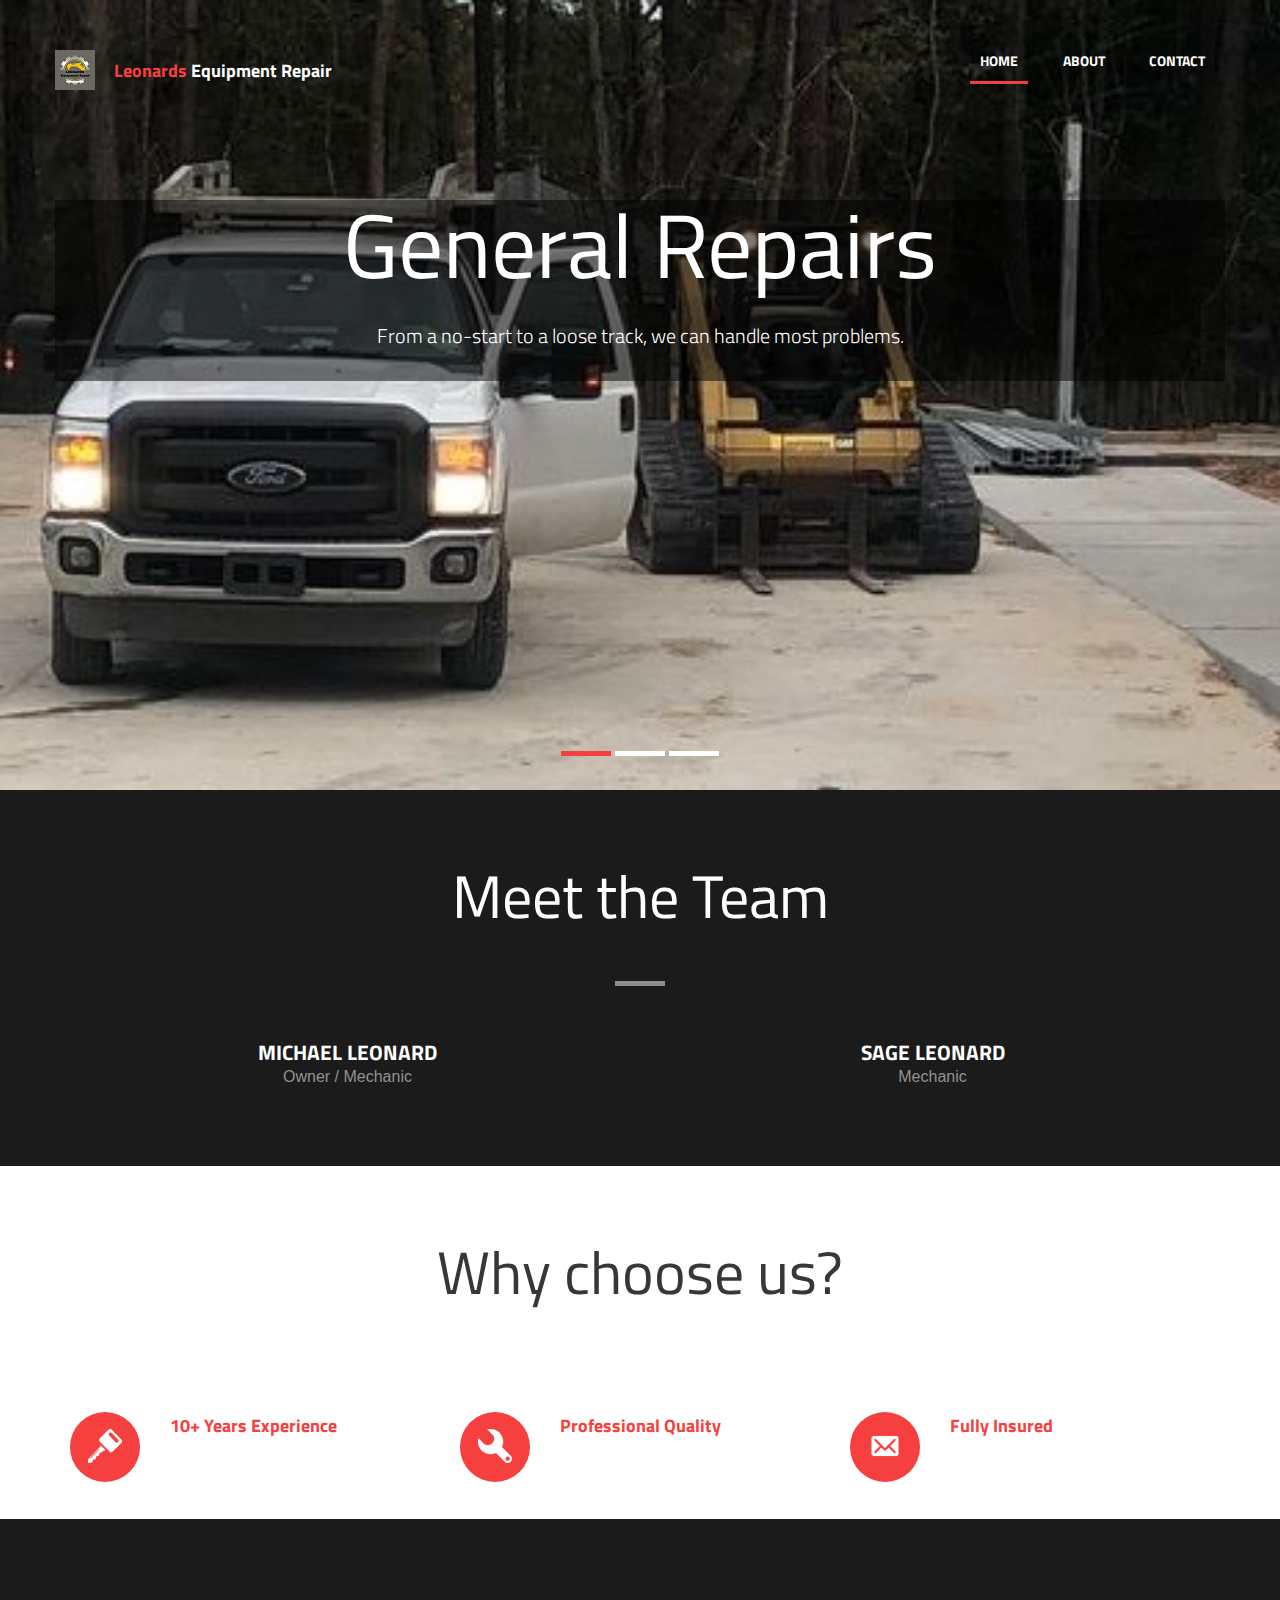
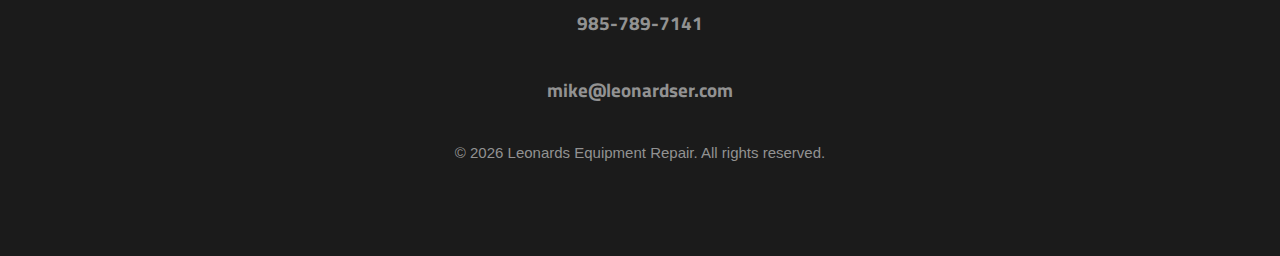
<file: index.html>
<!DOCTYPE html>
<html lang="en">
	<head>
		<meta charset="UTF-8">
		<meta http-equiv="X-UA-Compatible" content="IE=edge">
		<meta name="viewport" content="width=device-width, initial-scale=1.0,maximum-scale=1">
		
		<title>Home | Leonards Equipment Repair</title>
		
		<!-- Loading Favicons -->
		<link rel="apple-touch-icon" sizes="76x76" href="images/Favicon/apple-touch-icon.png">
		<link rel="icon" type="image/png" sizes="32x32" href="images/Favicon/favicon-32x32.png">
		<link rel="icon" type="image/png" sizes="16x16" href="images/Favicon/favicon-16x16.png">
		<link rel="manifest" href="images/Favicon/site.webmanifest">
		<link rel="mask-icon" href="images/Favicon/safari-pinned-tab.svg" color="#5bbad5">
		<meta name="msapplication-TileColor" content="#da532c">
		<meta name="theme-color" content="#ffffff">

		<!-- Loading third party fonts -->
		<link href="https://fonts.googleapis.com/css?family=Titillium+Web:300,400,700|" rel="stylesheet" type="text/css">
		<link href="fonts/font-awesome.min.css" rel="stylesheet" type="text/css">

		<!-- Loading main css file -->
		<link rel="stylesheet" href="style.css">
		
		<!--[if lt IE 9]>
		<script src="js/ie-support/html5.js"></script>
		<script src="js/ie-support/respond.js"></script>
		<![endif]-->

	</head>


	<body class="header-collapse">
		
		<div id="site-content">
			
			<header class="site-header">
				<div class="container">
					<a id="branding" href="index.html">
						<img src="images/logo.png" alt="Company Logo" class="logo">
						<h1 class="site-title">Leonards<span> Equipment Repair</span></h1>
					</a>

					<nav class="main-navigation">
						<button type="button" class="menu-toggle"><i class="fa fa-bars"></i></button>
						<ul class="menu">
							<li class="menu-item current-menu-item"><a href="index.html">Home</a></li>
							<li class="menu-item"><a href="about.html">About</a></li>
							<li class="menu-item"><a href="contact.html">Contact</a></li>
						</ul>
					</nav>
					<nav class="mobile-navigation"></nav>
				</div>
			</header> <!-- .site-header -->

			<main class="main-content">
				<div class="hero hero-slider">
					<ul class="slides">
						<li data-bg-image="dummy/slide-1.jpg" style="background-repeat: no-repeat; background-position: center; background-size: cover;">
							<div class="container" style="background-color:rgba(0, 0, 0, 0.5);">
								<h2 class="slide-title">General Repairs</h2>
								<p class="slide-desc">From a no-start to a loose track, we can handle most problems.</p>
							</div>
						</li>
            <li data-bg-image="dummy/slide-1.jpg" style="background-repeat: no-repeat; background-position: center; background-size: cover;">
							<div class="container" style="background-color:rgba(0, 0, 0, 0.5);">
								<h2 class="slide-title">Hydraulic Repairs</h2>
								<p class="slide-desc">Hydraulic cylinders, hoses, valves, etc.</p>
							</div>
						</li>
            <li data-bg-image="dummy/slide-1.jpg" style="background-repeat: no-repeat; background-position: center; background-size: cover;">
							<div class="container" style="background-color:rgba(0, 0, 0, 0.5);">
								<h2 class="slide-title">PM Program</h2>
								<p class="slide-desc">Schedule a Preventitive Maintenance program with us!</p>
							</div>
						</li>
					</ul>
				</div> <!-- .hero-slider -->

				<!--<div class="fullwidth-block">
					<div class="container">
						<h2 class="section-title"></h2>
						
						<div class="row">
							
							<div class="counter">
								<img src="images/icon-car.png" class="counter-icon">
								<h3 class="counter-num">1500+</h3>
								<small class="counter-label">Miles Driven</small>
							</div>
							
							
							<div class="counter">
								<img src="images/icon-wrench.png" class="counter-icon">
								<h3 class="counter-num">5000+</h3>
								<small class="counter-label">Wrenches Turned</small>
							</div>
							
							
							<div class="counter">
								<img src="images/icon-gears.png" class="counter-icon">
								<h3 class="counter-num">400+</h3>
								<small class="counter-label">Repairs Made</small>
							</div>
							
							
							<div class="counter last">
								<img src="images/icon-oil.png" class="counter-icon">
								<h3 class="counter-num">800+</h3>
								<small class="counter-label">Hydraulic Cylinders Rebuilt</small>
							</div>
							
						</div>
					</div> 
				</div> -->

				<div class="fullwidth-block dark-bg" data-bg-color="#1b1b1b">
					<div class="container">
						<h2 class="section-title">Meet the Team</h2>
						<div class="row">
							<div class="col-md-6 col-sm-12">
								<div class="team">
									<h3 class="team-name">Michael Leonard</h3>
									<small class="team-desc">Owner / Mechanic</small>
								</div>
							</div>
							<div class="col-md-6 col-sm-12">
								<div class="team">
									<h3 class="team-name">Sage Leonard</h3>
									<small class="team-desc">Mechanic</small>
								</div>
							</div>
							
						</div> <!-- .row -->
					</div> <!-- .container -->
				</div> <!-- .fullwidth-block -->

				<div class="fullwidth-block">
					<div class="container">
						<h2 class="section-title">Why choose us?</h2>
						<div class="row">
							<div class="col-md-4">
								<div class="feature">
									<div class="feature-icon">
										<img src="images/icon-key-white.png">
									</div>
									<h3 class="feature-title">10+ Years Experience</h3>
								</div>
							</div>
							<div class="col-md-4">
								<div class="feature">
									<div class="feature-icon">
										<img src="images/icon-wrench-white.png">
									</div>
									<h3 class="feature-title">Professional Quality</h3>
								</div>
							</div>
							<div class="col-md-4">
								<div class="feature">
									<div class="feature-icon">
										<img src="images/icon-envelope-white.png">
									</div>
									<h3 class="feature-title">Fully Insured</h3>
								</div>
							</div>
						</div> <!-- .row -->
					</div> <!-- .container -->
				</div> <!-- .fullwidth-block -->

			</main> <!-- .main-content -->

			<footer class="site-footer">
				<div class="container">
					<div class="social-links">
						<h3><a href="tel:9857897141">985-789-7141</a></h3>
						<h3><a href="mailto:mike@leonardser.com">mike@leonardser.com</a></h3>
					</div>
					<div class="copy">
						<p>&copy; <script>document.write( new Date().getFullYear() );</script> Leonards Equipment Repair. All rights reserved.</p>
					</div>
				</div>
			</footer> <!-- .site-footer -->

		</div> <!-- #site-content -->

		

		<script src="js/jquery-1.11.1.min.js"></script>
		<script src="https://maps.google.com/maps/api/js?sensor=false&amp;language=en"></script>
		<script src="js/plugins.js"></script>
		<script src="js/app.js"></script>
		
	</body>

</html>
</file>
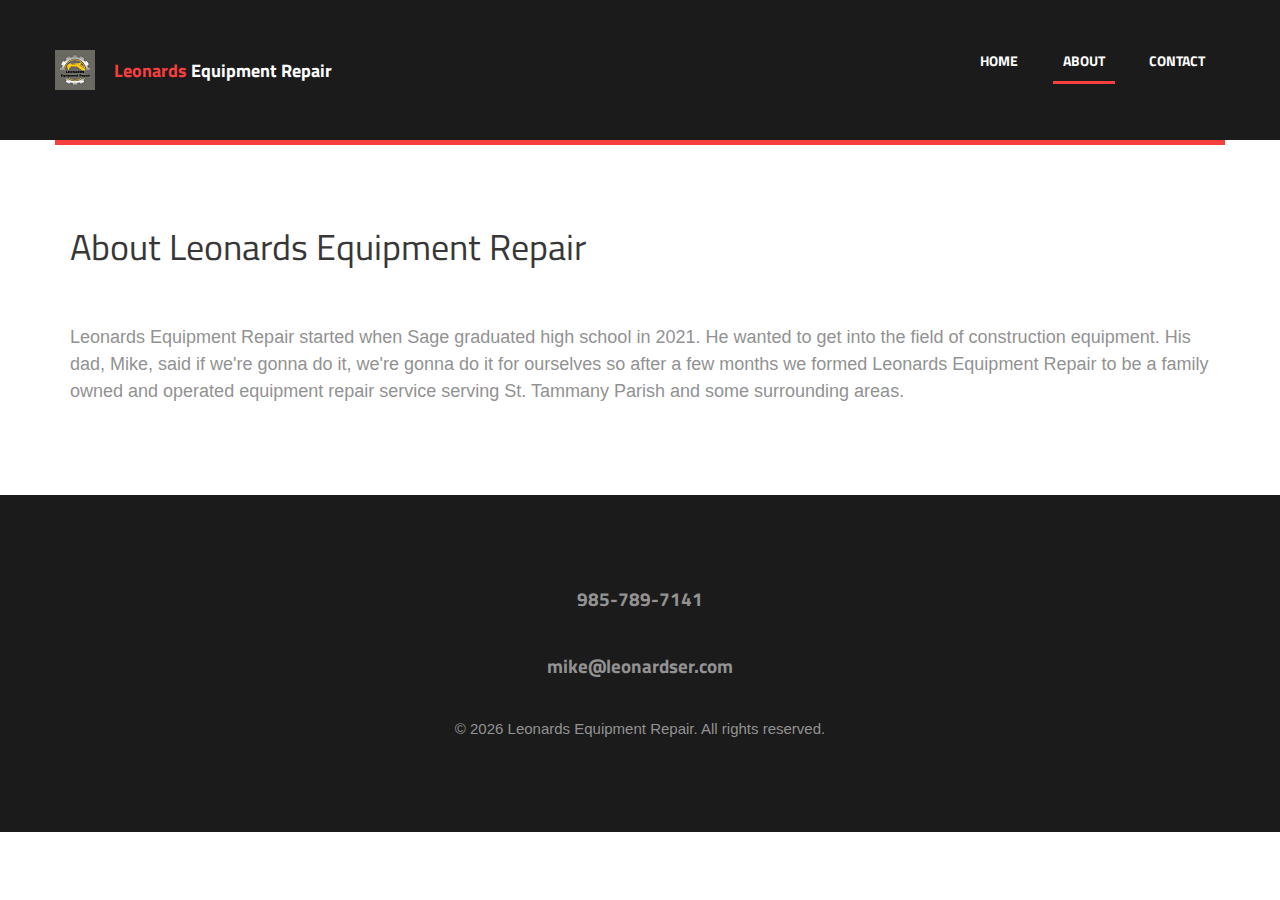
<file: about.html>
<!DOCTYPE html>
<html lang="en">
	<head>
		<meta charset="UTF-8">
		<meta http-equiv="X-UA-Compatible" content="IE=edge">
		<meta name="viewport" content="width=device-width, initial-scale=1.0,maximum-scale=1">
		
		<title>About | Leonards Equipment Repair</title>
		
		<!-- Loading Favicons -->
		<link rel="apple-touch-icon" sizes="76x76" href="images/Favicon/apple-touch-icon.png">
		<link rel="icon" type="image/png" sizes="32x32" href="images/Favicon/favicon-32x32.png">
		<link rel="icon" type="image/png" sizes="16x16" href="images/Favicon/favicon-16x16.png">
		<link rel="manifest" href="images/Favicon/site.webmanifest">
		<link rel="mask-icon" href="images/Favicon/safari-pinned-tab.svg" color="#5bbad5">
		<meta name="msapplication-TileColor" content="#da532c">
		<meta name="theme-color" content="#ffffff">
		
		<!-- Loading third party fonts -->
		<link href="https://fonts.googleapis.com/css?family=Titillium+Web:300,400,700|" rel="stylesheet" type="text/css">
		<link href="fonts/font-awesome.min.css" rel="stylesheet" type="text/css">

		<!-- Loading main css file -->
		<link rel="stylesheet" href="style.css">
		
		<!--[if lt IE 9]>
		<script src="js/ie-support/html5.js"></script>
		<script src="js/ie-support/respond.js"></script>
		<![endif]-->

	</head>


	<body>
		
		<div id="site-content">
			
			<header class="site-header">
				<div class="container">
					<a id="branding" href="index.html">
						<img src="images/logo.png" alt="Company Logo" class="logo">
						<h1 class="site-title">Leonards<span> Equipment Repair</span></h1>
					</a>

					<nav class="main-navigation">
						<button type="button" class="menu-toggle"><i class="fa fa-bars"></i></button>
						<ul class="menu">
							<li class="menu-item"><a href="index.html">Home</a></li>
							<li class="menu-item current-menu-item"><a href="about.html">About</a></li>
							<li class="menu-item"><a href="contact.html">Contact</a></li>
						</ul>
					</nav>
					<nav class="mobile-navigation"></nav>
				</div>
			</header> <!-- .site-header -->

			<main class="main-content">
				
				<div class="fullwidth-block content">
					<div class="container">
						<h2 class="entry-title">About Leonards Equipment Repair</h2>
						<p>Leonards Equipment Repair started when Sage graduated high school in 2021. He wanted to get into the field of construction equipment. His dad, Mike, said if we're gonna do it, we're gonna do it for ourselves so after a few months we formed Leonards Equipment Repair to be a family owned and operated equipment repair service serving St. Tammany Parish and some surrounding areas.</p>
				</div>

			</main> <!-- .main-content -->

			<footer class="site-footer">
				<div class="container">
					<div class="social-links">
						<h3><a href="tel:9857897141">985-789-7141</a></h3>
						<h3><a href="mailto:mike@leonardser.com">mike@leonardser.com</a></h3>
					</div>
					<div class="copy">
						<p>&copy; <script>document.write( new Date().getFullYear() );</script> Leonards Equipment Repair. All rights reserved.</p>
					</div>
				</div>
			</footer> <!-- .site-footer -->

		</div> <!-- #site-content -->

		

		<script src="js/jquery-1.11.1.min.js"></script>
		<script src="https://maps.google.com/maps/api/js?sensor=false&amp;language=en"></script>
		<script src="js/plugins.js"></script>
		<script src="js/app.js"></script>
		
	</body>

</html>
</file>
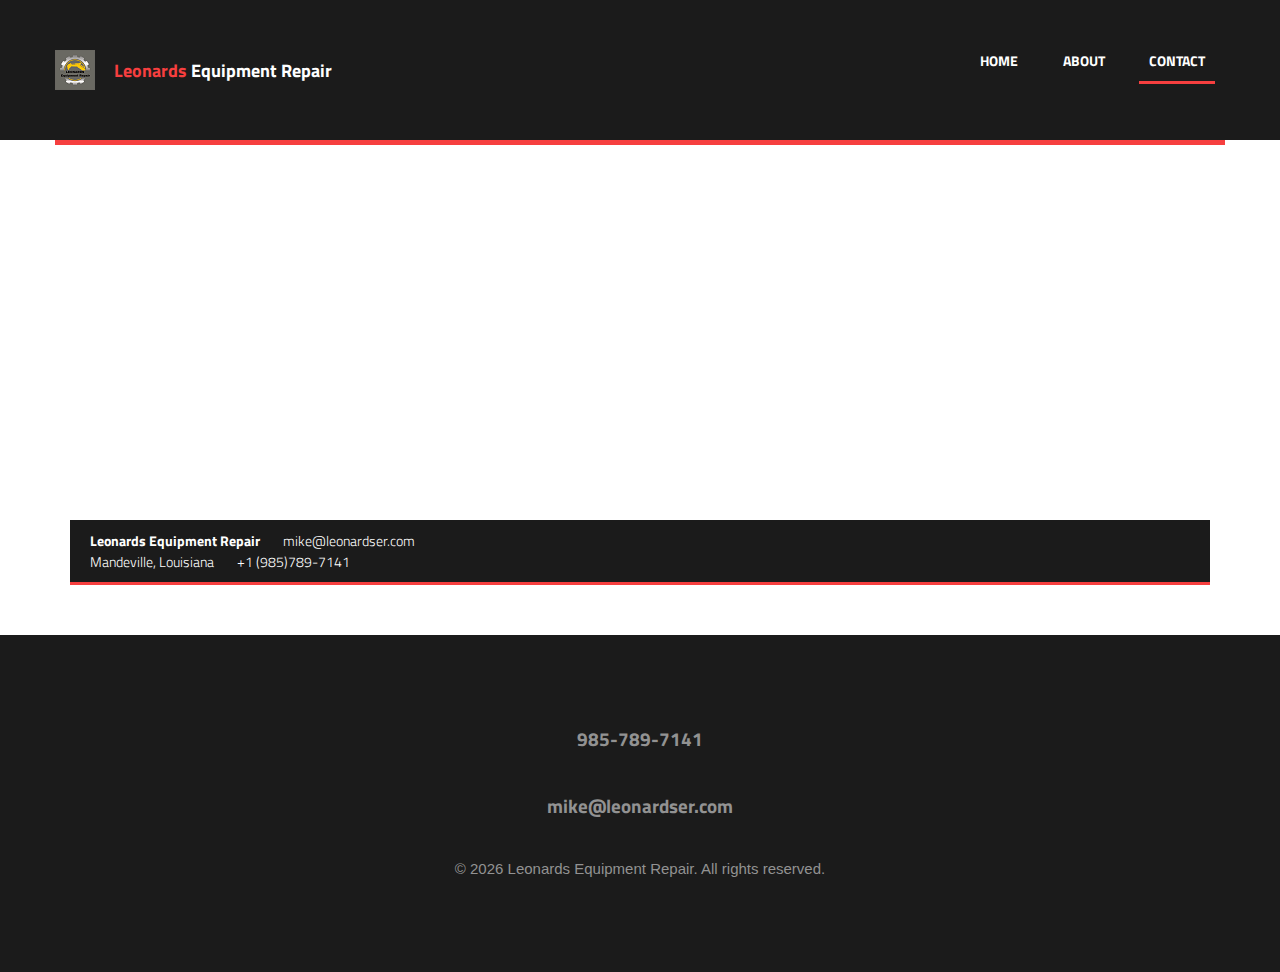
<file: contact.html>
<!DOCTYPE html>
<html lang="en">
	<head>
		<meta charset="UTF-8">
		<meta http-equiv="X-UA-Compatible" content="IE=edge">
		<meta name="viewport" content="width=device-width, initial-scale=1.0,maximum-scale=1">
		
		<title>Contact | Leonards Equipment Repair</title>
		
		<!-- Loading Favicons -->
		<link rel="apple-touch-icon" sizes="76x76" href="images/Favicon/apple-touch-icon.png">
		<link rel="icon" type="image/png" sizes="32x32" href="images/Favicon/favicon-32x32.png">
		<link rel="icon" type="image/png" sizes="16x16" href="images/Favicon/favicon-16x16.png">
		<link rel="manifest" href="images/Favicon/site.webmanifest">
		<link rel="mask-icon" href="images/Favicon/safari-pinned-tab.svg" color="#5bbad5">
		<meta name="msapplication-TileColor" content="#da532c">
		<meta name="theme-color" content="#ffffff">
		
		<!-- Loading third party fonts -->
		<link href="https://fonts.googleapis.com/css?family=Titillium+Web:300,400,700|" rel="stylesheet" type="text/css">
		<link href="fonts/font-awesome.min.css" rel="stylesheet" type="text/css">

		<!-- Loading main css file -->
		<link rel="stylesheet" href="style.css">
		
		<!--[if lt IE 9]>
		<script src="js/ie-support/html5.js"></script>
		<script src="js/ie-support/respond.js"></script>
		<![endif]-->

	</head>


	<body>
		
		<div id="site-content">
			
			<header class="site-header">
				<div class="container">
					<a id="branding" href="index.html">
						<img src="images/logo.png" alt="Company Logo" class="logo">
						<h1 class="site-title">Leonards<span> Equipment Repair</span></h1>
					</a>

					<nav class="main-navigation">
						<button type="button" class="menu-toggle"><i class="fa fa-bars"></i></button>
						<ul class="menu">
							<li class="menu-item"><a href="index.html">Home</a></li>
							<li class="menu-item"><a href="about.html">About</a></li>
							<li class="menu-item current-menu-item"><a href="contact.html">Contact</a></li>
						</ul>
					</nav>
					<nav class="mobile-navigation"></nav>
				</div>
			</header> <!-- .site-header -->

			<main class="main-content">
				
				<div class="fullwidth-block content">
					<div class="container">
						<div class="row">
							<div class="col-md-12">
								<div class="map-container">
									<div class="map"></div>
									<address>
										<strong>Leonards Equipment Repair</strong>
										<a href="mailto:mike@leonardser.com">mike@leonardser.com</a> <br>
										<span>Mandeville, Louisiana</span>
										<a href="tel:9857897141">+1 (985)789-7141</a>
									</address>
								</div>
							</div>
						</div>
					</div>
				</div>

			</main> <!-- .main-content -->

			<footer class="site-footer">
				<div class="container">
					<div class="social-links">
						<h3><a href="tel:9857897141">985-789-7141</a></h3>
						<h3><a href="mailto:mike@leonardser.com">mike@leonardser.com</a></h3>
					</div>
					<div class="copy">
						<p>&copy; <script>document.write( new Date().getFullYear() );</script> Leonards Equipment Repair. All rights reserved.</p>
					</div>
				</div>
			</footer> <!-- .site-footer -->

		</div> <!-- #site-content -->

		

		<script src="js/jquery-1.11.1.min.js"></script>
		<script src="https://maps.google.com/maps/api/js?key=AIzaSyAbjAnNwhgGKI9QWYtWoAj-nwfJKS6w3_M&sensor=false&amp;language=en"></script>
		<script src="js/plugins.js"></script>
		<script src="js/app.js"></script>
		
	</body>

</html>
</file>
<file: style.css>
/*!
 * Project_Name: Themezy Car Workshop
 * Author: Themezy
 * Email: info@themezy.com
 * URL: http://themezy.com
 */
article,
aside,
details,
figcaption,
figure,
footer,
header,
hgroup,
nav,
section,
summary {
  display: block; }

audio,
canvas,
video {
  display: inline-block; }

audio:not([controls]) {
  display: none;
  height: 0; }

[hidden], template {
  display: none; }

html {
  background: #fff;
  color: #000;
  -webkit-text-size-adjust: 100%;
  -ms-text-size-adjust: 100%; }

html,
button,
input,
select,
textarea {
  font-family: sans-serif; }

body {
  margin: 0; }

a {
  background: transparent; }
  a:focus {
    outline: thin dotted; }
  a:hover, a:active {
    outline: 0; }

h1 {
  font-size: 2em;
  margin: 0.67em 0; }

h2 {
  font-size: 1.5em;
  margin: 0.83em 0; }

h3 {
  font-size: 1.17em;
  margin: 1em 0; }

h4 {
  font-size: 1em;
  margin: 1.33em 0; }

h5 {
  font-size: 0.83em;
  margin: 1.67em 0; }

h6 {
  font-size: 0.75em;
  margin: 2.33em 0; }

abbr[title] {
  border-bottom: 1px dotted; }

b,
strong {
  font-weight: bold; }

dfn {
  font-style: italic; }

mark {
  background: #ff0;
  color: #000; }

code,
kbd,
pre,
samp {
  font-family: monospace, serif;
  font-size: 1em; }

pre {
  white-space: pre;
  white-space: pre-wrap;
  word-wrap: break-word; }

q {
  quotes: "\201C" "\201D" "\2018" "\2019"; }

q:before,
q:after {
  content: '';
  content: none; }

small {
  font-size: 80%; }

sub,
sup {
  font-size: 75%;
  line-height: 0;
  position: relative;
  vertical-align: baseline; }

sup {
  top: -0.5em; }

sub {
  bottom: -0.25em; }

img {
  border: 0; }

svg:not(:root) {
  overflow: hidden; }

figure {
  margin: 0; }

fieldset {
  border: 1px solid #c0c0c0;
  margin: 0 2px;
  padding: 0.35em 0.625em 0.75em; }

legend {
  border: 0;
  padding: 0;
  white-space: normal; }

button,
input,
select,
textarea {
  font-family: inherit;
  font-size: 100%;
  margin: 0;
  vertical-align: baseline; }

button,
input {
  line-height: normal; }

button,
select {
  text-transform: none; }

button,
html input[type="button"],
input[type="reset"],
input[type="submit"] {
  -webkit-appearance: button;
  cursor: pointer; }

button[disabled],
input[disabled] {
  cursor: default; }

input[type="checkbox"],
input[type="radio"] {
  box-sizing: border-box;
  padding: 0; }

input[type="search"] {
  -webkit-appearance: textfield;
  -moz-box-sizing: content-box;
  -webkit-box-sizing: content-box;
  box-sizing: content-box; }

input[type="search"]::-webkit-search-cancel-button,
input[type="search"]::-webkit-search-decoration {
  -webkit-appearance: none; }

button::-moz-focus-inner, input::-moz-focus-inner {
  border: 0;
  padding: 0; }

textarea {
  overflow: auto;
  vertical-align: top; }

table {
  border-collapse: collapse;
  border-spacing: 0; }

*, *:before, *:after {
  box-sizing: border-box; }

/*
 * Global Styles
 */
body {
  font-family: Arial, sans-serif;
  font-size: 16px;
  font-weight: 300;
  line-height: normal;
  color: #929292; }
  @media screen and (max-width: 990px) {
    body {
      font-size: 90%; } }
  @media screen and (max-width: 768px) {
    body {
      font-size: 80%; } }

h1, h2, h3, h4, h5, h6 {
  font-family: "Titillium Web", "Open Sans", sans-serif;
  color: #383737;
  margin-top: 0; }

a {
  text-decoration: none; }

address {
  font-style: normal; }

p {
  margin-top: 0; }

.text-center {
  text-align: center; }

form input:not([type="submit"]), form select, form textarea {
  border: 2px solid #e1e1e1;
  padding: 10px 10px 10px 40px;
  background-position: -5px 12px;
  background-repeat: no-repeat;
  display: block;
  font-family: "Titillium Web", "Open Sans", sans-serif;
  margin-bottom: 10px;
  width: 100%;
  outline: none;
  transition: .3s ease; }
  form input:not([type="submit"]):hover, form input:not([type="submit"]):focus, form select:hover, form select:focus, form textarea:hover, form textarea:focus {
    border-color: #f63f3f; }
form input[type="submit"] {
  padding: 10px 20px;
  background: #f63f3f;
  color: white;
  font-family: "Titillium Web", "Open Sans", sans-serif;
  border: none;
  outline: none; }
  form input[type="submit"]:hover, form input[type="submit"]:active, form input[type="submit"]:focus {
    background-color: #f87070; }

/*
 * Reusable Components Style
 */
/* button */
.button {
  display: inline-block;
  padding: 10px 30px;
  background-color: #f63f3f;
  color: white;
  font-family: "Titillium Web", "Open Sans", sans-serif;
  transition: .3s ease; }
  .button.invert {
    background-color: white;
    color: #f63f3f;
    font-weight: 700; }
    .button.invert:hover {
      background-color: rgba(255, 255, 255, 0.8); }
  .button:hover {
    background-color: #f86666; }

/* fullwidth-block */
.fullwidth-block {
  padding: 30px 0 50px;
  overflow: hidden; }

/* section title */
.section-title {
  font-size: 60px;
  font-size: 3.75em;
  padding-bottom: 45px;
  position: relative;
  text-align: center;
  font-weight: 400;
  margin: 30px 0 50px;
  color: #383737; }
  .dark-bg .section-title {
    color: white; }
  .section-title:after {
    content: " ";
    width: 50px;
    height: 5px;
    background-color: rgba(255, 255, 255, 0.5);
    position: absolute;
    left: 0;
    right: 0;
    bottom: 0;
    margin: auto; }

/* section description */
.section-desc {
  text-align: center;
  margin-top: 0;
  margin-bottom: 50px; }

/* Counter */
.counter {
  margin-bottom: 30px;
  border-right: 1px solid #dadada;
  text-align: center; }
  @media screen and (max-width: 640px) {
    .counter {
      border-right: none; } }
  .counter.last {
    border-right: none; }
  .counter .counter-icon {
    margin-bottom: 20px; }
  .counter .counter-num {
    font-size: 72px;
    font-size: 4.5em;
    margin-bottom: 0;
    color: #f63f3f;
    line-height: 70px; }
  .counter .counter-label {
    font-size: 18px;
    font-size: 1.125em;
    font-family: "Titillium Web", "Open Sans", sans-serif; }

/* Team */
.team {
  text-align: center;
  margin-bottom: 30px; }
  .team .team-image {
    overflow: hidden;
    border-radius: 50%;
    margin-bottom: 20px;
    width: 250px;
    height: 250px;
    display: inline-block; }
    .team .team-image img {
      display: block; }
  .team .team-name {
    font-size: 21px;
    font-size: 1.3125em;
    color: white;
    text-transform: uppercase;
    margin-bottom: 0; }
  .team .team-desc {
    font-size: 16px;
    font-size: 1em; }
  .team .team-social {
    margin-top: 20px; }
    .team .team-social a {
      width: 35px;
      height: 35px;
      border-radius: 50%;
      display: inline-block;
      background-color: #f63f3f;
      color: white;
      text-align: center;
      line-height: 2.3;
      transition: .3s ease; }
      .team .team-social a:hover {
        background-color: #f87070; }
  .team.image-left {
    padding-left: 370px;
    position: relative;
    min-height: 250px;
    text-align: left;
    margin: 50px 0 100px;
    box-sizing: padding-box; }
    @media screen and (max-width: 990px) {
      .team.image-left {
        padding-left: 300px; } }
    @media screen and (max-width: 640px) {
      .team.image-left {
        padding-left: 0;
        text-align: center; } }
    .team.image-left .team-image {
      width: 260px;
      height: 260px;
      border: 10px solid #dedede;
      position: absolute;
      left: 0;
      top: 0; }
      @media screen and (max-width: 640px) {
        .team.image-left .team-image {
          position: relative;
          margin: 0 auto 30px; } }
      .team.image-left .team-image img {
        width: 100%;
        max-width: 100%; }
    .team.image-left .team-name {
      text-transform: uppercase;
      color: #f63f3f;
      font-size: 24px;
      font-size: 1.5em; }
    .team.image-left .team-desc {
      display: block;
      margin-bottom: 20px; }
    .team.image-left .team-social a {
      width: 45px;
      height: 45px;
      line-height: 2.4;
      font-size: 20px;
      font-size: 1.25em; }

/* feature */
.feature-grid {
  *zoom: 1; }
  .feature-grid:after {
    content: " ";
    clear: both;
    display: block;
    overflow: hidden;
    height: 0; }

.feature {
  margin-bottom: 30px;
  padding-left: 100px;
  position: relative; }
  .feature .feature-icon {
    position: absolute;
    top: 0;
    left: 0;
    width: 70px;
    height: 70px;
    border-radius: 50%;
    background-color: #f63f3f;
    text-align: center;
    line-height: 5.8; }
    .feature .feature-icon img {
      display: inline-block; }
  .feature .feature-title {
    font-size: 18px;
    font-size: 1.125em;
    color: #f63f3f; }
  .feature-grid .feature {
    background: #1b1b1b;
    margin-bottom: 0;
    padding: 50px 30px !important;
    text-align: center; }
    .feature-grid .feature:nth-child(even) {
      background-color: #242424; }
    .feature-grid .feature .feature-image {
      margin-bottom: 20px; }
    .feature-grid .feature .feature-title {
      font-size: 36px;
      font-size: 2.25em;
      margin-bottom: 10px;
      color: white;
      text-transform: uppercase;
      white-space: nowrap;
      display: inline-block;
      width: 100%;
      overflow: hidden;
      text-overflow: ellipsis; }
    .feature-grid .feature p {
      margin-bottom: 0; }

/* news */
.news {
  list-style: none;
  padding-left: 0;
  margin: 0 0 50px; }
  .news li {
    position: relative;
    padding-left: 100px;
    min-height: 100px;
    margin-bottom: 10px; }
    .news li .entry-date {
      position: absolute;
      display: block;
      left: 0;
      top: 0;
      width: 100px;
      height: 100%;
      background-color: white;
      text-align: center;
      padding-top: 10px; }
      .news li .entry-date .date {
        color: #f63f3f;
        font-size: 48px;
        font-size: 3em;
        font-weight: 700;
        display: block; }
      .news li .entry-date .month {
        font-family: "Titillium Web", "Open Sans", sans-serif;
        text-transform: uppercase;
        font-weight: 700; }
    .news li .entry-summary {
      padding: 20px 30px;
      color: white;
      background-color: #d13939;
      min-height: 100px;
      font-size: 18px;
      font-size: 1.125em;
      line-height: 1.5; }

/* Gallery item */
.gallery-item {
  margin-bottom: 30px; }
  .gallery-item .featured-image {
    position: relative;
    margin-bottom: 0; }
    .gallery-item .featured-image img {
      display: block;
      width: 100%;
      max-width: 100%; }
    .gallery-item .featured-image figcaption {
      position: absolute;
      width: 100%;
      bottom: 0;
      padding: 10px 20px;
      color: white;
      font-family: "Titillium Web", "Open Sans", sans-serif;
      background-color: #1b1b1b;
      border-bottom: 3px solid #f63f3f; }

/* Filterable nav */
.filterable-nav {
  display: inline-block;
  margin: 0 auto;
  padding: 0 80px;
  border: 2px solid #dfdfdf;
  margin-bottom: 50px; }
  .filterable-nav .mobile-filter {
    display: none; }
  .filterable-nav a {
    padding: 20px 10px;
    display: inline-block;
    margin-bottom: -2px;
    color: #dfdfdf;
    text-transform: uppercase;
    font-family: "Titillium Web", "Open Sans", sans-serif;
    border-bottom: 1px solid transparent;
    transition: .3s ease; }
    .filterable-nav a.current, .filterable-nav a:hover {
      border-bottom: 2px solid #f63f3f;
      color: #f63f3f; }

/* Filterable items */
.filterable-items .filterable-item {
  transition-property: transform, opacity;
  transition-duration: .3s; }

.filterable-items {
  margin: 0 -15px; }

.filterable-item {
  padding: 0 15px;
  width: 33.3333%;
  float: left; }
  @media screen and (max-width: 768px) {
    .filterable-item {
      width: 50%; } }
  @media screen and (max-width: 480px) {
    .filterable-item {
      width: 100%; } }

/**** disabling Isotope CSS3 transitions ****/
/* line 435, ../sass/template/_components.scss */
.filterable-items.no-transition,
.filterable-items.no-transition .filterable-item,
.filterable-items .filterable-item.no-transition {
  -webkit-transition-duration: 0s;
  -moz-transition-duration: 0s;
  -ms-transition-duration: 0s;
  -o-transition-duration: 0s;
  transition-duration: 0s; }

.contact-form {
  margin-bottom: 50px; }
  .contact-form #name {
    background-image: url("images/icon-contact-name.png"); }
    @media all and (-webkit-min-device-pixel-ratio: 1.5), all and (-o-min-device-pixel-ratio: 3 / 2), all and (min--moz-device-pixel-ratio: 1.5), all and (min-device-pixel-ratio: 1.5) {
      .contact-form #name {
        background-image: url("images/icon-contact-name@2x.png");
        background-size: 38px 19px; } }
  .contact-form #email {
    background-image: url("images/icon-contact-email.png"); }
    @media all and (-webkit-min-device-pixel-ratio: 1.5), all and (-o-min-device-pixel-ratio: 3 / 2), all and (min--moz-device-pixel-ratio: 1.5), all and (min-device-pixel-ratio: 1.5) {
      .contact-form #email {
        background-image: url("images/icon-contact-email@2x.png");
        background-size: 36px 19px; } }
  .contact-form #website {
    background-image: url("images/icon-contact-globe.png"); }
    @media all and (-webkit-min-device-pixel-ratio: 1.5), all and (-o-min-device-pixel-ratio: 3 / 2), all and (min--moz-device-pixel-ratio: 1.5), all and (min-device-pixel-ratio: 1.5) {
      .contact-form #website {
        background-image: url("images/icon-contact-globe@2x.png");
        background-size: 36px 19px; } }
  .contact-form #message {
    background-image: url("images/icon-contact-pencil.png");
    min-height: 200px; }
    @media all and (-webkit-min-device-pixel-ratio: 1.5), all and (-o-min-device-pixel-ratio: 3 / 2), all and (min--moz-device-pixel-ratio: 1.5), all and (min-device-pixel-ratio: 1.5) {
      .contact-form #message {
        background-image: url("images/icon-contact-pencil@2x.png");
        background-size: 36px 19px; } }

.map {
  min-height: 350px; }

address {
  background: #1b1b1b;
  color: white;
  font-family: "Titillium Web", "Open Sans", sans-serif;
  border-bottom: 3px solid #f63f3f;
  padding: 10px 20px;
  font-size: 14px;
  font-size: 0.875em; }
  address a {
    color: white;
    margin-left: 20px; }

/* IMAGE LIGHTBOX SELECTOR */
#imagelightbox {
  cursor: pointer;
  position: fixed;
  z-index: 10000;
  -ms-touch-action: none;
  touch-action: none;
  -webkit-box-shadow: 0 0 3.125em rgba(0, 0, 0, 0.75);
  /* 50 */
  box-shadow: 0 0 3.125em rgba(0, 0, 0, 0.75);
  /* 50 */ }

/* ACTIVITY INDICATION */
#imagelightbox-loading,
#imagelightbox-loading div {
  border-radius: 50%; }

#imagelightbox-loading {
  width: 2.5em;
  /* 40 */
  height: 2.5em;
  /* 40 */
  background-color: #444;
  background-color: rgba(0, 0, 0, 0.5);
  position: fixed;
  z-index: 10003;
  top: 50%;
  left: 50%;
  padding: 0.625em;
  /* 10 */
  margin: -1.25em 0 0 -1.25em;
  /* 20 */
  -webkit-box-shadow: 0 0 2.5em rgba(0, 0, 0, 0.75);
  /* 40 */
  box-shadow: 0 0 2.5em rgba(0, 0, 0, 0.75);
  /* 40 */ }

#imagelightbox-loading div {
  width: 1.25em;
  /* 20 */
  height: 1.25em;
  /* 20 */
  background-color: #fff;
  -webkit-animation: imagelightbox-loading .5s ease infinite;
  animation: imagelightbox-loading .5s ease infinite; }

@-webkit-keyframes imagelightbox-loading {
  from {
    opacity: .5;
    -webkit-transform: scale(0.75); }
  50% {
    opacity: 1;
    -webkit-transform: scale(1); }
  to {
    opacity: .5;
    -webkit-transform: scale(0.75); } }
@keyframes imagelightbox-loading {
  from {
    opacity: .5;
    transform: scale(0.75); }
  50% {
    opacity: 1;
    transform: scale(1); }
  to {
    opacity: .5;
    transform: scale(0.75); } }
/* OVERLAY */
#imagelightbox-overlay {
  background-color: #fff;
  background-color: rgba(255, 255, 255, 0.9);
  position: fixed;
  z-index: 9998;
  top: 0;
  right: 0;
  bottom: 0;
  left: 0; }

/* "CLOSE" BUTTON */
#imagelightbox-close {
  width: 2.5em;
  /* 40 */
  height: 2.5em;
  /* 40 */
  text-align: left;
  border: none;
  background-color: #666;
  border-radius: 50%;
  position: fixed;
  z-index: 10002;
  top: 2.5em;
  /* 40 */
  right: 2.5em;
  /* 40 */
  -webkit-transition: color .3s ease;
  transition: color .3s ease; }

#imagelightbox-close:hover,
#imagelightbox-close:focus {
  background-color: #111; }

#imagelightbox-close:before,
#imagelightbox-close:after {
  width: 2px;
  background-color: #fff;
  content: '';
  position: absolute;
  top: 20%;
  bottom: 20%;
  left: 50%;
  margin-left: -1px; }

#imagelightbox-close:before {
  -webkit-transform: rotate(45deg);
  -ms-transform: rotate(45deg);
  transform: rotate(45deg); }

#imagelightbox-close:after {
  -webkit-transform: rotate(-45deg);
  -ms-transform: rotate(-45deg);
  transform: rotate(-45deg); }

/* CAPTION */
#imagelightbox-caption {
  text-align: center;
  color: #fff;
  background-color: #666;
  position: fixed;
  z-index: 10001;
  left: 0;
  right: 0;
  bottom: 0;
  padding: 0.625em;
  /* 10 */ }

/* NAVIGATION */
#imagelightbox-nav {
  background-color: #444;
  background-color: rgba(0, 0, 0, 0.5);
  border-radius: 20px;
  position: fixed;
  z-index: 10001;
  left: 50%;
  bottom: 3.75em;
  /* 60 */
  padding: 0.313em;
  /* 5 */
  -webkit-transform: translateX(-50%);
  -ms-transform: translateX(-50%);
  transform: translateX(-50%); }

#imagelightbox-nav button {
  width: 1em;
  /* 20 */
  height: 1em;
  /* 20 */
  background-color: transparent;
  border: 1px solid #fff;
  border-radius: 50%;
  display: inline-block;
  margin: 0 0.313em;
  /* 5 */ }

#imagelightbox-nav button.active {
  background-color: #fff; }

/* ARROWS */
.imagelightbox-arrow {
  width: 3.75em;
  /* 60 */
  height: 7.5em;
  /* 120 */
  background-color: #444;
  background-color: rgba(0, 0, 0, 0.5);
  vertical-align: middle;
  display: none;
  position: fixed;
  z-index: 10001;
  top: 50%;
  margin-top: -3.75em;
  /* 60 */
  border: none; }

.imagelightbox-arrow:hover,
.imagelightbox-arrow:focus {
  background-color: #666;
  background-color: rgba(0, 0, 0, 0.75); }

.imagelightbox-arrow:active {
  background-color: #111; }

.imagelightbox-arrow-left {
  left: 2.5em;
  /* 40 */ }

.imagelightbox-arrow-right {
  right: 2.5em;
  /* 40 */ }

.imagelightbox-arrow:before {
  width: 0;
  height: 0;
  border: 1em solid transparent;
  content: '';
  display: inline-block;
  margin-bottom: -0.125em;
  /* 2 */ }

.imagelightbox-arrow-left:before {
  border-left: none;
  border-right-color: #fff;
  margin-left: -0.313em;
  /* 5 */ }

.imagelightbox-arrow-right:before {
  border-right: none;
  border-left-color: #fff;
  margin-right: -0.313em;
  /* 5 */ }

#imagelightbox-loading,
#imagelightbox-overlay,
#imagelightbox-close,
#imagelightbox-caption,
#imagelightbox-nav,
.imagelightbox-arrow {
  -webkit-animation: fade-in .25s linear;
  animation: fade-in .25s linear; }

@-webkit-keyframes fade-in {
  from {
    opacity: 0; }
  to {
    opacity: 1; } }
@keyframes fade-in {
  from {
    opacity: 0; }
  to {
    opacity: 1; } }
@media only screen and (max-width: 41.25em) {
  #container {
    width: 100%; }

  #imagelightbox-close {
    top: 1.25em;
    /* 20 */
    right: 1.25em;
    /* 20 */ }

  #imagelightbox-nav {
    bottom: 1.25em;
    /* 20 */ }

  .imagelightbox-arrow {
    width: 2.5em;
    /* 40 */
    height: 3.75em;
    /* 60 */
    margin-top: -2.75em;
    /* 30 */ }

  .imagelightbox-arrow-left {
    left: 1.25em;
    /* 20 */ }

  .imagelightbox-arrow-right {
    right: 1.25em;
    /* 20 */ } }
@media only screen and (max-width: 20em) {
  .imagelightbox-arrow-left {
    left: 0; }

  .imagelightbox-arrow-right {
    right: 0; } }
.container {
  margin-right: auto;
  margin-left: auto;
  padding-left: 15px;
  padding-right: 15px;
  *zoom: 1; }
  .container:after {
    content: " ";
    clear: both;
    display: block;
    overflow: hidden;
    height: 0; }
  @media (min-width: 768px) {
    .container {
      width: 750px; } }
  @media (min-width: 992px) {
    .container {
      width: 970px; } }
  @media (min-width: 1200px) {
    .container {
      width: 1170px; } }

.container-fluid {
  margin-right: auto;
  margin-left: auto;
  padding-left: 15px;
  padding-right: 15px;
  *zoom: 1; }
  .container-fluid:after {
    content: " ";
    clear: both;
    display: block;
    overflow: hidden;
    height: 0; }

.row {
  margin-left: -15px;
  margin-right: -15px;
  *zoom: 1; }
  .row:after {
    content: " ";
    clear: both;
    display: block;
    overflow: hidden;
    height: 0; }

.col-xs-1, .col-sm-1, .col-md-1, .col-lg-1, .col-xs-2, .col-sm-2, .col-md-2, .col-lg-2, .col-xs-3, .col-sm-3, .col-md-3, .counter, .col-lg-3, .col-xs-4, .col-sm-4, .col-md-4, .feature-grid .feature, .col-lg-4, .col-xs-5, .col-sm-5, .col-md-5, .col-lg-5, .col-xs-6, .counter, .col-sm-6, .feature-grid .feature, .col-md-6, .col-lg-6, .col-xs-7, .col-sm-7, .col-md-7, .col-lg-7, .col-xs-8, .col-sm-8, .col-md-8, .col-lg-8, .col-xs-9, .col-sm-9, .col-md-9, .col-lg-9, .col-xs-10, .col-sm-10, .col-md-10, .col-lg-10, .col-xs-11, .col-sm-11, .col-md-11, .col-lg-11, .col-xs-12, .col-sm-12, .col-md-12, .col-lg-12 {
  position: relative;
  min-height: 1px;
  padding-left: 15px;
  padding-right: 15px; }

.col-xs-1, .col-xs-2, .col-xs-3, .col-xs-4, .col-xs-5, .col-xs-6, .counter, .col-xs-7, .col-xs-8, .col-xs-9, .col-xs-10, .col-xs-11, .col-xs-12 {
  float: left; }

.col-xs-1 {
  width: 8.33333%; }

.col-xs-2 {
  width: 16.66667%; }

.col-xs-3 {
  width: 25%; }

.col-xs-4 {
  width: 33.33333%; }

.col-xs-5 {
  width: 41.66667%; }

.col-xs-6, .counter {
  width: 50%; }

.col-xs-7 {
  width: 58.33333%; }

.col-xs-8 {
  width: 66.66667%; }

.col-xs-9 {
  width: 75%; }

.col-xs-10 {
  width: 83.33333%; }

.col-xs-11 {
  width: 91.66667%; }

.col-xs-12 {
  width: 100%; }

.col-xs-pull-0 {
  right: auto; }

.col-xs-pull-1 {
  right: 8.33333%; }

.col-xs-pull-2 {
  right: 16.66667%; }

.col-xs-pull-3 {
  right: 25%; }

.col-xs-pull-4 {
  right: 33.33333%; }

.col-xs-pull-5 {
  right: 41.66667%; }

.col-xs-pull-6 {
  right: 50%; }

.col-xs-pull-7 {
  right: 58.33333%; }

.col-xs-pull-8 {
  right: 66.66667%; }

.col-xs-pull-9 {
  right: 75%; }

.col-xs-pull-10 {
  right: 83.33333%; }

.col-xs-pull-11 {
  right: 91.66667%; }

.col-xs-pull-12 {
  right: 100%; }

.col-xs-push-0 {
  left: auto; }

.col-xs-push-1 {
  left: 8.33333%; }

.col-xs-push-2 {
  left: 16.66667%; }

.col-xs-push-3 {
  left: 25%; }

.col-xs-push-4 {
  left: 33.33333%; }

.col-xs-push-5 {
  left: 41.66667%; }

.col-xs-push-6 {
  left: 50%; }

.col-xs-push-7 {
  left: 58.33333%; }

.col-xs-push-8 {
  left: 66.66667%; }

.col-xs-push-9 {
  left: 75%; }

.col-xs-push-10 {
  left: 83.33333%; }

.col-xs-push-11 {
  left: 91.66667%; }

.col-xs-push-12 {
  left: 100%; }

.col-xs-offset-0 {
  margin-left: 0%; }

.col-xs-offset-1 {
  margin-left: 8.33333%; }

.col-xs-offset-2 {
  margin-left: 16.66667%; }

.col-xs-offset-3 {
  margin-left: 25%; }

.col-xs-offset-4 {
  margin-left: 33.33333%; }

.col-xs-offset-5 {
  margin-left: 41.66667%; }

.col-xs-offset-6 {
  margin-left: 50%; }

.col-xs-offset-7 {
  margin-left: 58.33333%; }

.col-xs-offset-8 {
  margin-left: 66.66667%; }

.col-xs-offset-9 {
  margin-left: 75%; }

.col-xs-offset-10 {
  margin-left: 83.33333%; }

.col-xs-offset-11 {
  margin-left: 91.66667%; }

.col-xs-offset-12 {
  margin-left: 100%; }

@media (min-width: 768px) {
  .col-sm-1, .col-sm-2, .col-sm-3, .col-sm-4, .col-sm-5, .col-sm-6, .feature-grid .feature, .col-sm-7, .col-sm-8, .col-sm-9, .col-sm-10, .col-sm-11, .col-sm-12 {
    float: left; }

  .col-sm-1 {
    width: 8.33333%; }

  .col-sm-2 {
    width: 16.66667%; }

  .col-sm-3 {
    width: 25%; }

  .col-sm-4 {
    width: 33.33333%; }

  .col-sm-5 {
    width: 41.66667%; }

  .col-sm-6, .feature-grid .feature {
    width: 50%; }

  .col-sm-7 {
    width: 58.33333%; }

  .col-sm-8 {
    width: 66.66667%; }

  .col-sm-9 {
    width: 75%; }

  .col-sm-10 {
    width: 83.33333%; }

  .col-sm-11 {
    width: 91.66667%; }

  .col-sm-12 {
    width: 100%; }

  .col-sm-pull-0 {
    right: auto; }

  .col-sm-pull-1 {
    right: 8.33333%; }

  .col-sm-pull-2 {
    right: 16.66667%; }

  .col-sm-pull-3 {
    right: 25%; }

  .col-sm-pull-4 {
    right: 33.33333%; }

  .col-sm-pull-5 {
    right: 41.66667%; }

  .col-sm-pull-6 {
    right: 50%; }

  .col-sm-pull-7 {
    right: 58.33333%; }

  .col-sm-pull-8 {
    right: 66.66667%; }

  .col-sm-pull-9 {
    right: 75%; }

  .col-sm-pull-10 {
    right: 83.33333%; }

  .col-sm-pull-11 {
    right: 91.66667%; }

  .col-sm-pull-12 {
    right: 100%; }

  .col-sm-push-0 {
    left: auto; }

  .col-sm-push-1 {
    left: 8.33333%; }

  .col-sm-push-2 {
    left: 16.66667%; }

  .col-sm-push-3 {
    left: 25%; }

  .col-sm-push-4 {
    left: 33.33333%; }

  .col-sm-push-5 {
    left: 41.66667%; }

  .col-sm-push-6 {
    left: 50%; }

  .col-sm-push-7 {
    left: 58.33333%; }

  .col-sm-push-8 {
    left: 66.66667%; }

  .col-sm-push-9 {
    left: 75%; }

  .col-sm-push-10 {
    left: 83.33333%; }

  .col-sm-push-11 {
    left: 91.66667%; }

  .col-sm-push-12 {
    left: 100%; }

  .col-sm-offset-0 {
    margin-left: 0%; }

  .col-sm-offset-1 {
    margin-left: 8.33333%; }

  .col-sm-offset-2 {
    margin-left: 16.66667%; }

  .col-sm-offset-3 {
    margin-left: 25%; }

  .col-sm-offset-4 {
    margin-left: 33.33333%; }

  .col-sm-offset-5 {
    margin-left: 41.66667%; }

  .col-sm-offset-6 {
    margin-left: 50%; }

  .col-sm-offset-7 {
    margin-left: 58.33333%; }

  .col-sm-offset-8 {
    margin-left: 66.66667%; }

  .col-sm-offset-9 {
    margin-left: 75%; }

  .col-sm-offset-10 {
    margin-left: 83.33333%; }

  .col-sm-offset-11 {
    margin-left: 91.66667%; }

  .col-sm-offset-12 {
    margin-left: 100%; } }
@media (min-width: 992px) {
  .col-md-1, .col-md-2, .col-md-3, .counter, .col-md-4, .feature-grid .feature, .col-md-5, .col-md-6, .col-md-7, .col-md-8, .col-md-9, .col-md-10, .col-md-11, .col-md-12 {
    float: left; }

  .col-md-1 {
    width: 8.33333%; }

  .col-md-2 {
    width: 16.66667%; }

  .col-md-3, .counter {
    width: 25%; }

  .col-md-4, .feature-grid .feature {
    width: 33.33333%; }

  .col-md-5 {
    width: 41.66667%; }

  .col-md-6 {
    width: 50%; }

  .col-md-7 {
    width: 58.33333%; }

  .col-md-8 {
    width: 66.66667%; }

  .col-md-9 {
    width: 75%; }

  .col-md-10 {
    width: 83.33333%; }

  .col-md-11 {
    width: 91.66667%; }

  .col-md-12 {
    width: 100%; }

  .col-md-pull-0 {
    right: auto; }

  .col-md-pull-1 {
    right: 8.33333%; }

  .col-md-pull-2 {
    right: 16.66667%; }

  .col-md-pull-3 {
    right: 25%; }

  .col-md-pull-4 {
    right: 33.33333%; }

  .col-md-pull-5 {
    right: 41.66667%; }

  .col-md-pull-6 {
    right: 50%; }

  .col-md-pull-7 {
    right: 58.33333%; }

  .col-md-pull-8 {
    right: 66.66667%; }

  .col-md-pull-9 {
    right: 75%; }

  .col-md-pull-10 {
    right: 83.33333%; }

  .col-md-pull-11 {
    right: 91.66667%; }

  .col-md-pull-12 {
    right: 100%; }

  .col-md-push-0 {
    left: auto; }

  .col-md-push-1 {
    left: 8.33333%; }

  .col-md-push-2 {
    left: 16.66667%; }

  .col-md-push-3 {
    left: 25%; }

  .col-md-push-4 {
    left: 33.33333%; }

  .col-md-push-5 {
    left: 41.66667%; }

  .col-md-push-6 {
    left: 50%; }

  .col-md-push-7 {
    left: 58.33333%; }

  .col-md-push-8 {
    left: 66.66667%; }

  .col-md-push-9 {
    left: 75%; }

  .col-md-push-10 {
    left: 83.33333%; }

  .col-md-push-11 {
    left: 91.66667%; }

  .col-md-push-12 {
    left: 100%; }

  .col-md-offset-0 {
    margin-left: 0%; }

  .col-md-offset-1 {
    margin-left: 8.33333%; }

  .col-md-offset-2 {
    margin-left: 16.66667%; }

  .col-md-offset-3 {
    margin-left: 25%; }

  .col-md-offset-4 {
    margin-left: 33.33333%; }

  .col-md-offset-5 {
    margin-left: 41.66667%; }

  .col-md-offset-6 {
    margin-left: 50%; }

  .col-md-offset-7 {
    margin-left: 58.33333%; }

  .col-md-offset-8 {
    margin-left: 66.66667%; }

  .col-md-offset-9 {
    margin-left: 75%; }

  .col-md-offset-10 {
    margin-left: 83.33333%; }

  .col-md-offset-11 {
    margin-left: 91.66667%; }

  .col-md-offset-12 {
    margin-left: 100%; } }
@media (min-width: 1200px) {
  .col-lg-1, .col-lg-2, .col-lg-3, .col-lg-4, .col-lg-5, .col-lg-6, .col-lg-7, .col-lg-8, .col-lg-9, .col-lg-10, .col-lg-11, .col-lg-12 {
    float: left; }

  .col-lg-1 {
    width: 8.33333%; }

  .col-lg-2 {
    width: 16.66667%; }

  .col-lg-3 {
    width: 25%; }

  .col-lg-4 {
    width: 33.33333%; }

  .col-lg-5 {
    width: 41.66667%; }

  .col-lg-6 {
    width: 50%; }

  .col-lg-7 {
    width: 58.33333%; }

  .col-lg-8 {
    width: 66.66667%; }

  .col-lg-9 {
    width: 75%; }

  .col-lg-10 {
    width: 83.33333%; }

  .col-lg-11 {
    width: 91.66667%; }

  .col-lg-12 {
    width: 100%; }

  .col-lg-pull-0 {
    right: auto; }

  .col-lg-pull-1 {
    right: 8.33333%; }

  .col-lg-pull-2 {
    right: 16.66667%; }

  .col-lg-pull-3 {
    right: 25%; }

  .col-lg-pull-4 {
    right: 33.33333%; }

  .col-lg-pull-5 {
    right: 41.66667%; }

  .col-lg-pull-6 {
    right: 50%; }

  .col-lg-pull-7 {
    right: 58.33333%; }

  .col-lg-pull-8 {
    right: 66.66667%; }

  .col-lg-pull-9 {
    right: 75%; }

  .col-lg-pull-10 {
    right: 83.33333%; }

  .col-lg-pull-11 {
    right: 91.66667%; }

  .col-lg-pull-12 {
    right: 100%; }

  .col-lg-push-0 {
    left: auto; }

  .col-lg-push-1 {
    left: 8.33333%; }

  .col-lg-push-2 {
    left: 16.66667%; }

  .col-lg-push-3 {
    left: 25%; }

  .col-lg-push-4 {
    left: 33.33333%; }

  .col-lg-push-5 {
    left: 41.66667%; }

  .col-lg-push-6 {
    left: 50%; }

  .col-lg-push-7 {
    left: 58.33333%; }

  .col-lg-push-8 {
    left: 66.66667%; }

  .col-lg-push-9 {
    left: 75%; }

  .col-lg-push-10 {
    left: 83.33333%; }

  .col-lg-push-11 {
    left: 91.66667%; }

  .col-lg-push-12 {
    left: 100%; }

  .col-lg-offset-0 {
    margin-left: 0%; }

  .col-lg-offset-1 {
    margin-left: 8.33333%; }

  .col-lg-offset-2 {
    margin-left: 16.66667%; }

  .col-lg-offset-3 {
    margin-left: 25%; }

  .col-lg-offset-4 {
    margin-left: 33.33333%; }

  .col-lg-offset-5 {
    margin-left: 41.66667%; }

  .col-lg-offset-6 {
    margin-left: 50%; }

  .col-lg-offset-7 {
    margin-left: 58.33333%; }

  .col-lg-offset-8 {
    margin-left: 66.66667%; }

  .col-lg-offset-9 {
    margin-left: 75%; }

  .col-lg-offset-10 {
    margin-left: 83.33333%; }

  .col-lg-offset-11 {
    margin-left: 91.66667%; }

  .col-lg-offset-12 {
    margin-left: 100%; } }
@-ms-viewport {
  width: device-width; }
.visible-xs, .visible-sm, .visible-md, .visible-lg {
  display: none !important; }

.visible-xs-block,
.visible-xs-inline,
.visible-xs-inline-block,
.visible-sm-block,
.visible-sm-inline,
.visible-sm-inline-block,
.visible-md-block,
.visible-md-inline,
.visible-md-inline-block,
.visible-lg-block,
.visible-lg-inline,
.visible-lg-inline-block {
  display: none !important; }

@media (max-width: 767px) {
  .visible-xs {
    display: block !important; }

  table.visible-xs {
    display: table; }

  tr.visible-xs {
    display: table-row !important; }

  th.visible-xs,
  td.visible-xs {
    display: table-cell !important; } }
@media (max-width: 767px) {
  .visible-xs-block {
    display: block !important; } }

@media (max-width: 767px) {
  .visible-xs-inline {
    display: inline !important; } }

@media (max-width: 767px) {
  .visible-xs-inline-block {
    display: inline-block !important; } }

@media (min-width: 768px) and (max-width: 991px) {
  .visible-sm {
    display: block !important; }

  table.visible-sm {
    display: table; }

  tr.visible-sm {
    display: table-row !important; }

  th.visible-sm,
  td.visible-sm {
    display: table-cell !important; } }
@media (min-width: 768px) and (max-width: 991px) {
  .visible-sm-block {
    display: block !important; } }

@media (min-width: 768px) and (max-width: 991px) {
  .visible-sm-inline {
    display: inline !important; } }

@media (min-width: 768px) and (max-width: 991px) {
  .visible-sm-inline-block {
    display: inline-block !important; } }

@media (min-width: 992px) and (max-width: 1199px) {
  .visible-md {
    display: block !important; }

  table.visible-md {
    display: table; }

  tr.visible-md {
    display: table-row !important; }

  th.visible-md,
  td.visible-md {
    display: table-cell !important; } }
@media (min-width: 992px) and (max-width: 1199px) {
  .visible-md-block {
    display: block !important; } }

@media (min-width: 992px) and (max-width: 1199px) {
  .visible-md-inline {
    display: inline !important; } }

@media (min-width: 992px) and (max-width: 1199px) {
  .visible-md-inline-block {
    display: inline-block !important; } }

@media (min-width: 1200px) {
  .visible-lg {
    display: block !important; }

  table.visible-lg {
    display: table; }

  tr.visible-lg {
    display: table-row !important; }

  th.visible-lg,
  td.visible-lg {
    display: table-cell !important; } }
@media (min-width: 1200px) {
  .visible-lg-block {
    display: block !important; } }

@media (min-width: 1200px) {
  .visible-lg-inline {
    display: inline !important; } }

@media (min-width: 1200px) {
  .visible-lg-inline-block {
    display: inline-block !important; } }

@media (max-width: 767px) {
  .hidden-xs {
    display: none !important; } }
@media (min-width: 768px) and (max-width: 991px) {
  .hidden-sm {
    display: none !important; } }
@media (min-width: 992px) and (max-width: 1199px) {
  .hidden-md {
    display: none !important; } }
@media (min-width: 1200px) {
  .hidden-lg {
    display: none !important; } }
.visible-print {
  display: none !important; }

@media print {
  .visible-print {
    display: block !important; }

  table.visible-print {
    display: table; }

  tr.visible-print {
    display: table-row !important; }

  th.visible-print,
  td.visible-print {
    display: table-cell !important; } }
.visible-print-block {
  display: none !important; }
  @media print {
    .visible-print-block {
      display: block !important; } }

.visible-print-inline {
  display: none !important; }
  @media print {
    .visible-print-inline {
      display: inline !important; } }

.visible-print-inline-block {
  display: none !important; }
  @media print {
    .visible-print-inline-block {
      display: inline-block !important; } }

@media print {
  .hidden-print {
    display: none !important; } }
/*
 * Header Styles
 */
.site-header {
  background-color: #1b1b1b;
  color: white; }
  .header-collapse .site-header {
    background: transparent;
    position: absolute;
    width: 100%;
    top: 0;
    z-index: 9; }
    .header-collapse .site-header .container:before {
      display: none; }
  .site-header .container {
    *zoom: 1;
    padding: 50px 0;
    position: relative; }
    .site-header .container:after {
      content: " ";
      clear: both;
      display: block;
      overflow: hidden;
      height: 0; }
    .site-header .container:before {
      content: " ";
      position: absolute;
      top: 100%;
      left: 0;
      width: 100%;
      height: 5px;
      background-color: #f63f3f; }

#branding {
  float: left; }
  #branding .logo, #branding .site-title {
    display: inline-block;
    vertical-align: middle; }
  #branding .logo {
    margin-right: 15px; }
  #branding .site-title {
    font-size: 18px;
    font-size: 1.125em;
    margin: 0;
    color: #f63f3f; }
    #branding .site-title span {
      color: white; }

.menu-toggle {
  background-color: transparent;
  color: white;
  padding: 10px 20px;
  border: none;
  outline: none;
  font-size: 20px;
  font-size: 1.25em;
  display: none; }
  @media screen and (max-width: 990px) {
    .menu-toggle {
      display: block; } }
  @media screen and (min-width: 991px) {
    .menu-toggle {
      display: none !important; } }

.mobile-navigation {
  clear: both;
  padding: 50px 20px 0;
  display: none; }
  .mobile-navigation .menu {
    list-style: none;
    padding-left: 0;
    margin: 0;
    background: #1b1b1b; }
    .mobile-navigation .menu a {
      color: white;
      padding: 10px 20px;
      display: block;
      font-family: "Titillium Web", "Open Sans", sans-serif;
      border-left: 4px solid transparent;
      transition: .3s ease; }
    .mobile-navigation .menu .current-menu-item a, .mobile-navigation .menu .menu-item:hover a {
      border-left: 4px solid #f63f3f; }

.main-navigation {
  float: right; }
  .main-navigation .menu {
    list-style: none;
    margin: 0;
    padding: 0; }
    @media screen and (min-width: 991px) {
      .main-navigation .menu {
        display: block !important; } }
    @media screen and (max-width: 990px) {
      .main-navigation .menu {
        display: none; } }
  .main-navigation .menu-item {
    display: inline-block;
    padding: 0 10px; }
    .main-navigation .menu-item a {
      padding: 10px;
      border-bottom: 3px solid transparent;
      color: white;
      font-family: "Titillium Web", "Open Sans", sans-serif;
      text-transform: uppercase;
      font-size: 14px;
      font-size: 0.875em;
      font-weight: 700;
      transition: .3s ease; }
    .main-navigation .menu-item.current-menu-item a, .main-navigation .menu-item:hover a {
      border-bottom: 3px solid #f63f3f; }

/*
 * Sidebar Styles
 */
.content .entry-title {
  font-size: 36px;
  font-size: 2.25em;
  font-weight: 400;
  line-height: 1.5;
  margin: 50px 0; }
.content p {
  font-size: 18px;
  font-size: 1.125em;
  line-height: 1.5;
  font-weight: 100;
  margin-bottom: 40px; }
.content figure {
  text-align: center;
  margin-bottom: 40px; }
  .content figure img {
    max-width: 100%;
    height: auto; }
  .content figure.block img {
    width: 100%;
    max-width: 100%;
    height: auto; }

.text-center {
  text-align: center; }

.text-left {
  text-align: left; }

.text-right {
  text-align: right; }

/*
 * Footer Styles
 */
.site-footer {
  background-color: #1b1b1b;
  padding: 80px 0;
  text-align: center; }

.subscribe-form {
  margin-bottom: 30px; }
  .subscribe-form form input, .subscribe-form form button {
    vertical-align: middle;
    outline: none;
    display: inline-block;
    margin-bottom: 0; }
  .subscribe-form form input {
    border: 4px solid white;
    color: white;
    border-right: none;
    background-color: transparent;
    padding: 10px 20px;
    width: 50%;
    height: 70px;
    transition: .3s ease; }
    .subscribe-form form input:hover, .subscribe-form form input:focus, .subscribe-form form input:hover + button, .subscribe-form form input:focus + button {
      border-color: #f63f3f; }
  .subscribe-form form button {
    height: 70px;
    padding: 15px 20px 10px;
    background-color: transparent;
    border: 4px solid white;
    margin-left: -10px;
    transition: .3s ease; }
    .subscribe-form form button:hover, .subscribe-form form button:active {
      background-color: #f63f3f; }

.social-links {
  margin-bottom: 30px; }
  .social-links a {
    color: #929292;
    display: inline-block;
    padding: 10px;
    transition: .3s ease; }
    .social-links a:hover {
      color: #f63f3f; }

.copy {
  font-size: 15px;
  font-size: 0.9375em; }

.hero-slider {
  position: relative;
  background-color: #1b1b1b; }
  .hero-slider .slides {
    list-style: none;
    padding: 0;
    margin: 0;
    *zoom: 1; }
    .hero-slider .slides:after {
      content: " ";
      clear: both;
      display: block;
      overflow: hidden;
      height: 0; }
    .hero-slider .slides li {
      padding-top: 150px;
      min-height: 790px;
      float: left;
      margin-right: -100%;
      width: 100%;
      text-align: center;
      color: white; }
    .hero-slider .slides .slide-title {
      font-weight: 400;
      margin-top: 50px;
      margin-bottom: 30px;
      color: white;
      font-size: 90px;
      font-size: 5.625em;
      line-height: 1; }
    .hero-slider .slides .slide-desc {
      margin-bottom: 30px;
      font-size: 20px;
      font-size: 1.25em;
      font-family: "Titillium Web", "Open Sans", sans-serif; }
  .hero-slider .flex-control-paging {
    list-style: none;
    padding-left: 0;
    margin: 0;
    text-align: center;
    position: absolute;
    bottom: 30px;
    width: 100%;
    left: 0;
    z-index: 5; }
    .hero-slider .flex-control-paging li {
      display: inline-block;
      margin: 0 2px; }
      .hero-slider .flex-control-paging li a {
        display: block;
        width: 50px;
        height: 5px;
        background: white;
        overflow: hidden;
        text-indent: -9999px;
        cursor: pointer;
        transition: .3 ease; }
        .hero-slider .flex-control-paging li a.flex-active {
          background: #f63f3f; }
</file>
